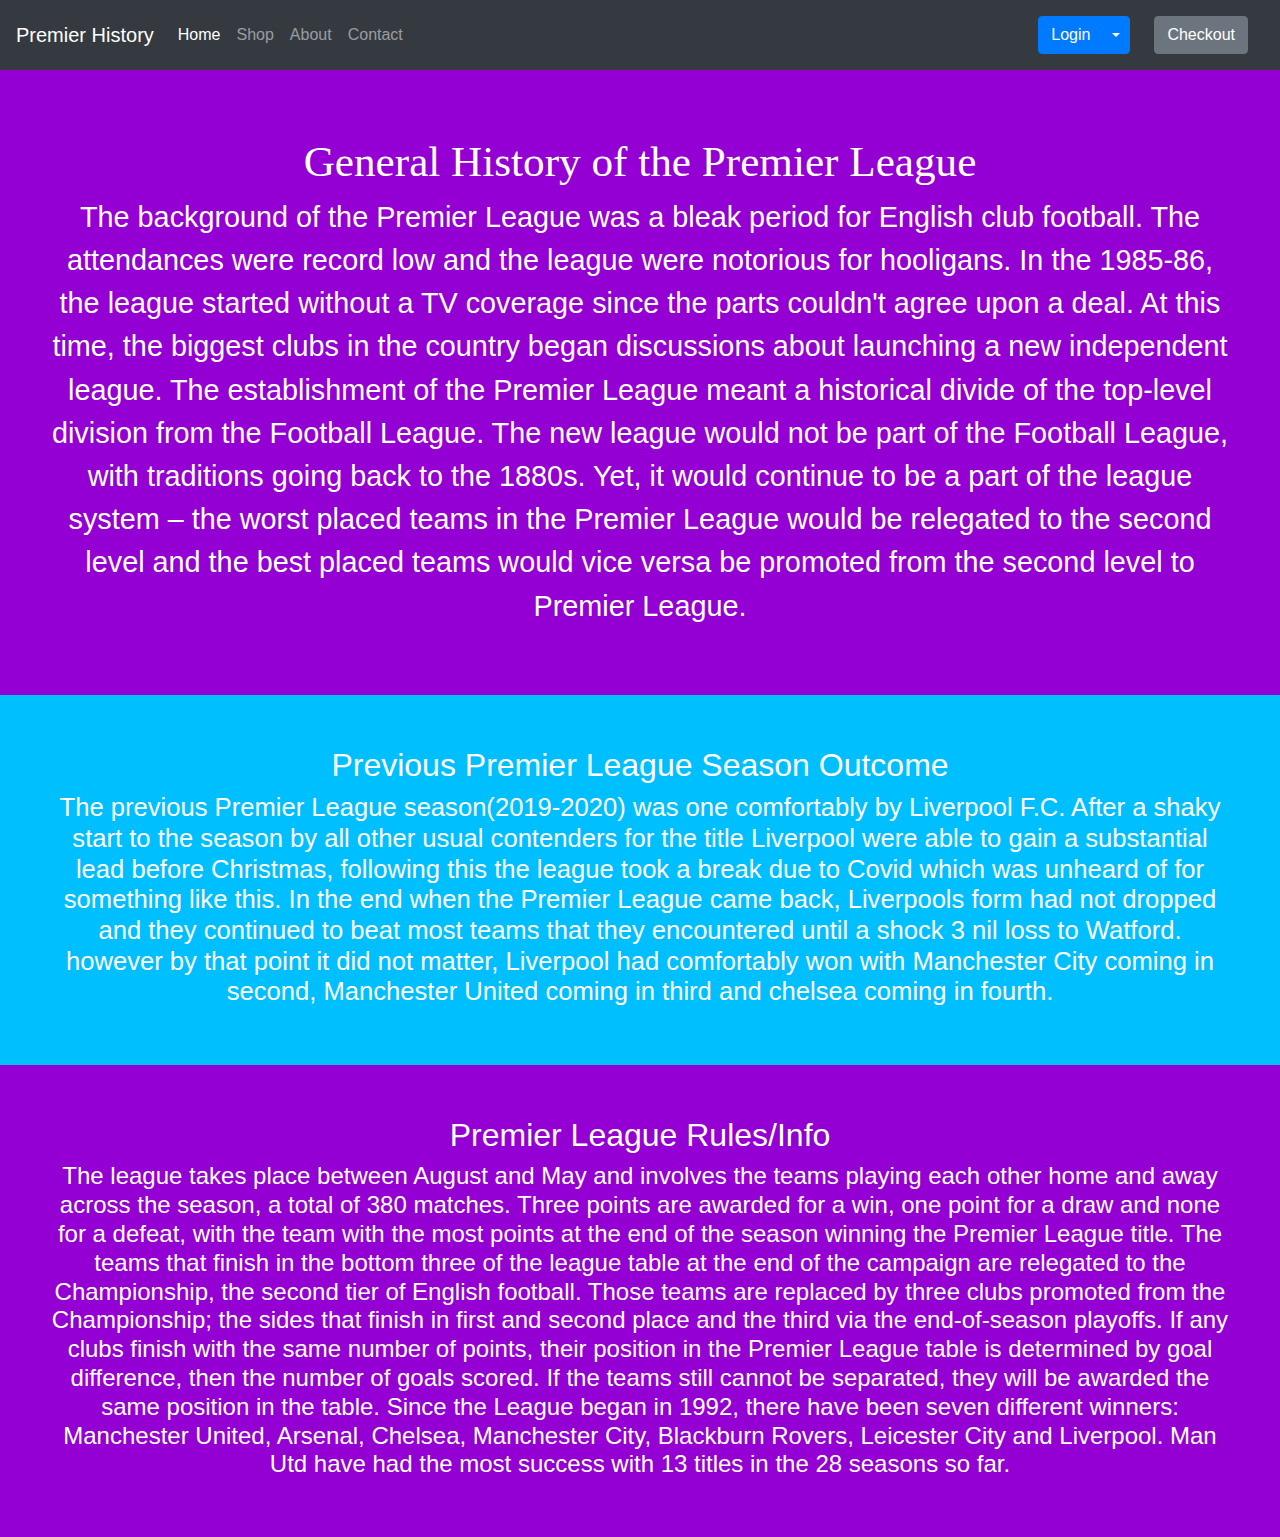
<file: index.html>
<html lang="en">
  <head>
    <!-- Required meta tags -->
    <meta charset="utf-8">
    <meta name="viewport" content="width=device-width, initial-scale=1, shrink-to-fit=no">
    <meta name="description" content="Premier League History Website">
    <meta name="keywords" content="Football, Premier League, EPL">
    <meta name="author" content="Jonathan Butler">
    
    <link rel="stylesheet" href="https://maxcdn.bootstrapcdn.com/bootstrap/4.0.0/css/bootstrap.min.css" integrity="sha384-Gn5384xqQ1aoWXA+058RXPxPg6fy4IWvTNh0E263XmFcJlSAwiGgFAW/dAiS6JXm" crossorigin="anonymous">
    <link rel = "stylesheet" href="custom.css">

    <title>Premier History</title>
  </head>
  <body>
      <nav class="navbar navbar-expand-lg navbar-dark bg-dark">
  <a class="navbar-brand" href="#">Premier History</a>
  <button class="navbar-toggler" type="button" data-toggle="collapse" data-target="#navbarSupportedContent" aria-controls="navbarSupportedContent" aria-expanded="false" aria-label="Toggle navigation">
    <span class="navbar-toggler-icon"></span>
  </button>

  <div class="collapse navbar-collapse" id="navbarSupportedContent">
    <ul class="navbar-nav mr-auto">
      <li class="nav-item active">
        <a class="nav-link" href="index.html">Home <span class="sr-only">(current)</span></a>
      </li>
      <li class="nav-item">
        <a class="nav-link" href="shop.html">Shop</a>
      </li>  
        <li class="nav-item">
        <a class="nav-link" href="about.html">About</a>
      </li>   
        <li class="nav-item">
        <a class="nav-link" href="contact.html">Contact</a>
      </li> 
         
    </ul>
    <div class="btn-group">
    <button type="button" class="btn btn-primary"  id="loginlogout" href="#">Login</button>
    <button type="button" class="btn btn-primary dropdown-toggle dropdown-toggle-split" id="dropdownMenuReference" data-toggle="dropdown" aria-haspopup="true" aria-expanded="false" data-reference="parent">
      <span class="sr-only">Toggle Dropdown</span>
    </button>
    <div class="dropdown-menu" aria-labelledby="dropdownMenuReference">
      <a class="dropdown-item" href="userdetails.html">User Details</a>

    </div>
    </div>
  
      
    <div class="btn-toolbar">
        <a class="nav-item nav-link" href="checkout.html">
        <button type="button" class="btn btn-secondary ml-2">
          Checkout <span class="badge badge-light" id="checkout"></span>
        </button>
        </a>
    </div> 
  </div>
</nav>
      
      
      
      
        

      
      <!-- Container (About Section) -->
<div class="container-fluid">
  <div class="row">
    <div class="col-sm-12">
           
      <p><h1 class="PageHead1">General History of the Premier League</h1>
      <p class="History1">The background of the Premier League was a bleak period for English club football. The attendances were record low and the league were notorious for hooligans. In the 1985-86, the league started without a TV coverage since the parts couldn't agree upon a deal. At this time, the biggest clubs in the country began discussions about launching a new independent league.

The establishment of the Premier League meant a historical divide of the top-level division from the Football League. The new league would not be part of the Football League, with traditions going back to the 1880s. Yet, it would continue to be a part of the league system – the worst placed teams in the Premier League would be relegated to the second level and the best placed teams would vice versa be promoted from the second level to Premier League.</p></p>
      
    </div>
    <div class="col-sm-4">
      <span class="glyphicon glyphicon-signal logo"></span>
    </div>
  </div>
</div>

<div class="container-fluid bg-grey">
  <div class="row">
    <div class="col-sm-2">
      <span class="glyphicon glyphicon-globe logo"></span>
    </div>
    <div class="col-sm-12">
      <h2>Previous Premier League Season Outcome</h2>
      <h4 class="PremOutcome"> The previous Premier League season(2019-2020) was one comfortably by Liverpool F.C. After a shaky start to the season by all other usual contenders for the title Liverpool were able to gain a substantial lead before Christmas, following this the league took a break due to Covid which was unheard of for something like this. In the end when the Premier League came back, Liverpools form had not dropped and they continued to beat most teams that they encountered until a shock 3 nil loss to Watford. however by that point it did not matter, Liverpool had comfortably won with Manchester City coming in second, Manchester United coming in third and chelsea coming in fourth.</h4>      
      
    </div>
  </div>
</div>
    
    <div class="container-fluid">
  <div class="row">
    <div class="col-sm-2">
      <span class="glyphicon glyphicon-globe logo"></span>
    </div>
    <div class="col-sm-12">
      <h2>Premier League Rules/Info</h2>
      <h4 class="PremInfo">The league takes place between August and May and involves the teams playing each other home and away across the season, a total of 380 matches. Three points are awarded for a win, one point for a draw and none for a defeat, with the team with the most points at the end of the season winning the Premier League title. The teams that finish in the bottom three of the league table at the end of the campaign are relegated to the Championship, the second tier of English football. Those teams are replaced by three clubs promoted from the Championship; the sides that finish in first and second place and the third via the end-of-season playoffs. If any clubs finish with the same number of points, their position in the Premier League table is determined by goal difference, then the number of goals scored. If the teams still cannot be separated, they will be awarded the same position in the table. Since the League began in 1992, there have been seven different winners: Manchester United, Arsenal, Chelsea, Manchester City, Blackburn Rovers, Leicester City and Liverpool. Man Utd have had the most success with 13 titles in the 28 seasons so far.  </h4>      
      
    </div>
  </div>
</div>
      
    <script src="https://code.jquery.com/jquery-3.2.1.slim.min.js" integrity="sha384-KJ3o2DKtIkvYIK3UENzmM7KCkRr/rE9/Qpg6aAZGJwFDMVNA/GpGFF93hXpG5KkN" crossorigin="anonymous"></script>
    <script src="https://cdnjs.cloudflare.com/ajax/libs/popper.js/1.12.9/umd/popper.min.js" integrity="sha384-ApNbgh9B+Y1QKtv3Rn7W3mgPxhU9K/ScQsAP7hUibX39j7fakFPskvXusvfa0b4Q" crossorigin="anonymous"></script>
    <script src="https://maxcdn.bootstrapcdn.com/bootstrap/4.0.0/js/bootstrap.min.js" integrity="sha384-JZR6Spejh4U02d8jOt6vLEHfe/JQGiRRSQQxSfFWpi1MquVdAyjUar5+76PVCmYl" crossorigin="anonymous"></script>
  </body>
</html>
</file>
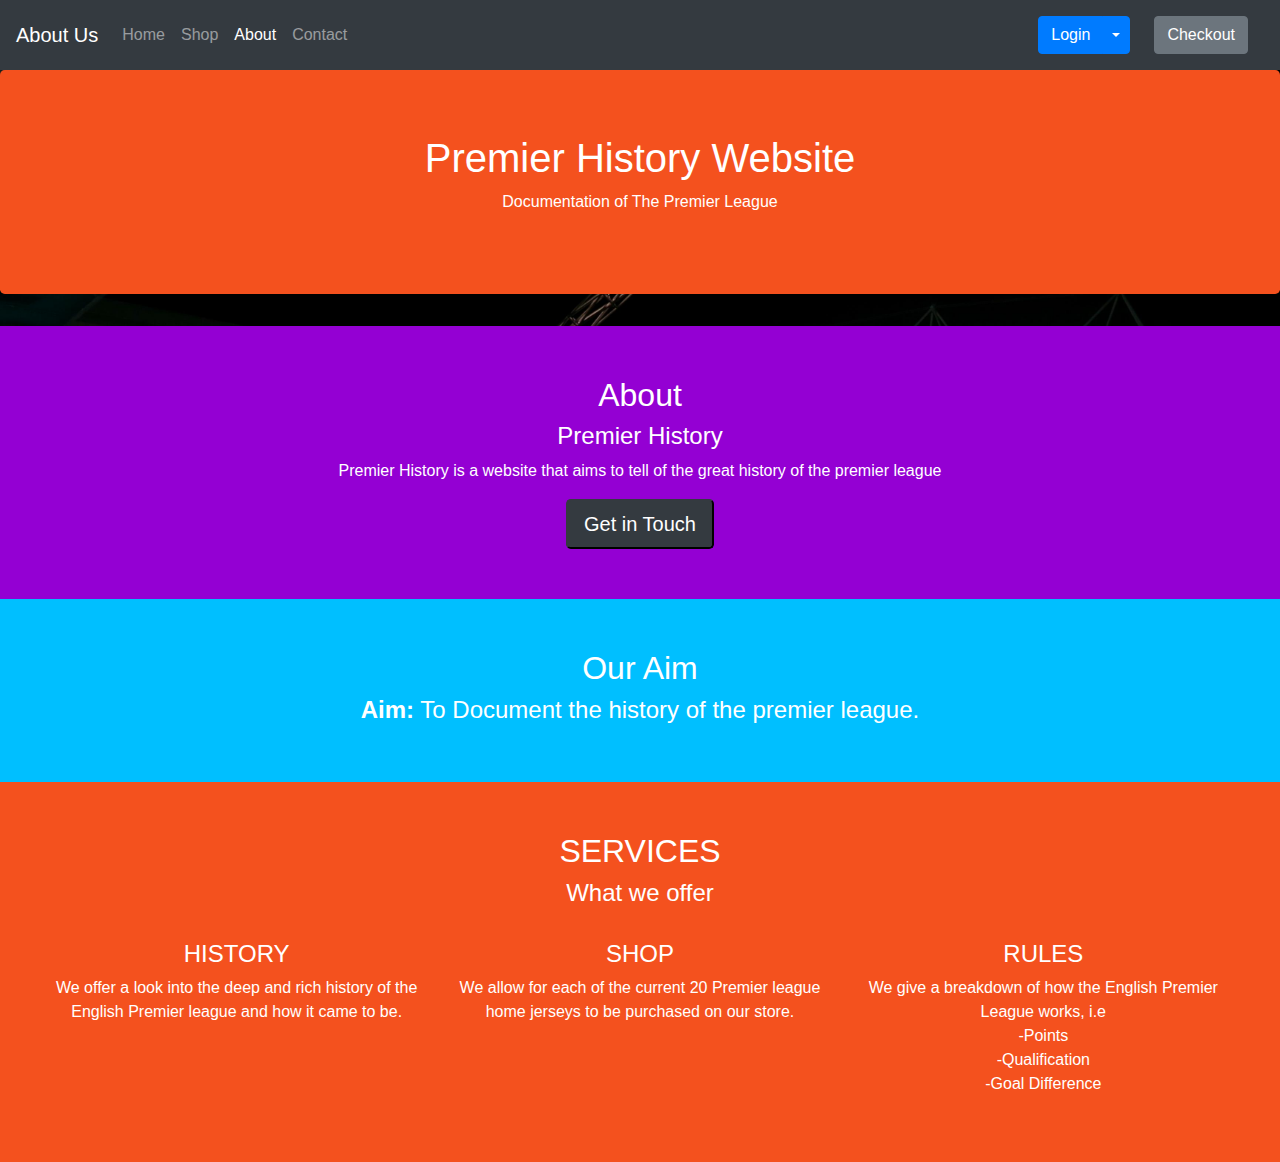
<file: about.html>
<html lang="en">
  <head>
    <!-- Required meta tags -->
    <meta charset="utf-8">
    <meta name="viewport" content="width=device-width, initial-scale=1, shrink-to-fit=no">
    <meta name="description" content="Premier League History Website">
    <meta name="keywords" content="Football, Premier League, EPL">
    <meta name="author" content="Jonathan Butler">
    <link href="css/bootstrap.min.css" rel="stylesheet">
    
    <link rel = "stylesheet" href="custom.css">

    <title>Premier History</title>
  </head>
  <body>
      
     
      <nav class="navbar navbar-expand-lg navbar-dark bg-dark">
  <a class="navbar-brand" href="#">About Us</a>
  <button class="navbar-toggler" type="button" data-toggle="collapse" data-target="#navbarSupportedContent" aria-controls="navbarSupportedContent" aria-expanded="false" aria-label="Toggle navigation">
    <span class="navbar-toggler-icon"></span>
  </button>

  <div class="collapse navbar-collapse" id="navbarSupportedContent">
    <ul class="navbar-nav mr-auto">
      <li class="nav-item">
        <a class="nav-link" href="index.html">Home <span class="sr-only">(current)</span></a>
      </li>
      <li class="nav-item">
        <a class="nav-link" href="shop.html">Shop</a>
      </li>  
        <li class="nav-item active">
        <a class="nav-link" href="about.html">About</a>
      </li> 
        <li class="nav-item">
        <a class="nav-link" href="contact.html">Contact</a>
      </li> 
    </ul>
    <div class="btn-group">
    <button type="button" class="btn btn-primary"  id="loginlogout" href="">Login</button>
    <button type="button" class="btn btn-primary dropdown-toggle dropdown-toggle-split" id="dropdownMenuReference" data-toggle="dropdown" aria-haspopup="true" aria-expanded="false" data-reference="parent">
      <span class="sr-only">Toggle Dropdown</span>
    </button>
    <div class="dropdown-menu" aria-labelledby="dropdownMenuReference">
      <a class="dropdown-item" href="userdetails.html">User Details</a>

    </div>
    </div>
  
      <div class="btn-toolbar">
        <a class="nav-item nav-link" href="checkout.html">
        <button type="button" class="btn btn-secondary ml-2">
          Checkout <span class="badge badge-light" id="checkout"></span>
        </button>
        </a>
    </div> 
          </div>
    
</nav>
      
      <div class="jumbotron text-center">
  <h1>Premier History Website</h1> 
  <p>Documentation of The Premier League</p> 
  
</div>
      
      <!-- Container (About Section) -->
<div class="container-fluid">
  <div class="row">
    <div class="col-sm-12">
      <h2>About</h2>
      <h4>Premier History</h4>      
      <p>Premier History is a website that aims to tell of the great history of the premier league</p>
      <button class="btn-dark btn-default btn-lg">Get in Touch</button>
    </div>
    <div class="col-sm-4">
      <span class="glyphicon glyphicon-signal logo"></span>
    </div>
  </div>
</div>

<div class="container-fluid bg-grey">
  <div class="row">
    <div class="col-sm-2">
      <span class="glyphicon glyphicon-globe logo"></span>
    </div>
    <div class="col-sm-8">
      <h2>Our Aim</h2>
      <h4><strong>Aim:</strong> To Document the history of the premier league.</h4>      
      
    </div>
  </div>
</div>
      
      <div class="container-fluid text-center">
  <h2>SERVICES</h2>
  <h4>What we offer</h4>
  <br>
  <div class="row">
    <div class="col-sm-4">
      <span class="glyphicon glyphicon-off logo-small"></span>
      <h4>HISTORY</h4>
      <p>We offer a look into the deep and rich history of the English Premier league and how it came to be.</p>
    </div>
    <div class="col-sm-4">
      <span class="glyphicon glyphicon-heart logo-small"></span>
      <h4>SHOP</h4>
      <p>We allow for each of the current 20 Premier league home jerseys to be purchased on our store.</p>
    </div>
    <div class="col-sm-4">
      <span class="glyphicon glyphicon-lock logo-small"></span>
      <h4>RULES</h4>
      <p>We give a breakdown of how the English Premier League works, i.e <br>-Points <br>-Qualification<br>-Goal Difference</p>
    </div>
  </div>  
  </div>

      


      
    <script src="custom-js/custom.js"></script> 
    <script src="https://code.jquery.com/jquery-3.2.1.slim.min.js" integrity="sha384-KJ3o2DKtIkvYIK3UENzmM7KCkRr/rE9/Qpg6aAZGJwFDMVNA/GpGFF93hXpG5KkN" crossorigin="anonymous"></script>
    <script src="https://cdnjs.cloudflare.com/ajax/libs/popper.js/1.12.9/umd/popper.min.js" integrity="sha384-ApNbgh9B+Y1QKtv3Rn7W3mgPxhU9K/ScQsAP7hUibX39j7fakFPskvXusvfa0b4Q" crossorigin="anonymous"></script>
    <script src="https://maxcdn.bootstrapcdn.com/bootstrap/4.0.0/js/bootstrap.min.js" integrity="sha384-JZR6Spejh4U02d8jOt6vLEHfe/JQGiRRSQQxSfFWpi1MquVdAyjUar5+76PVCmYl" crossorigin="anonymous"></script>
  </body>
</html>
</file>
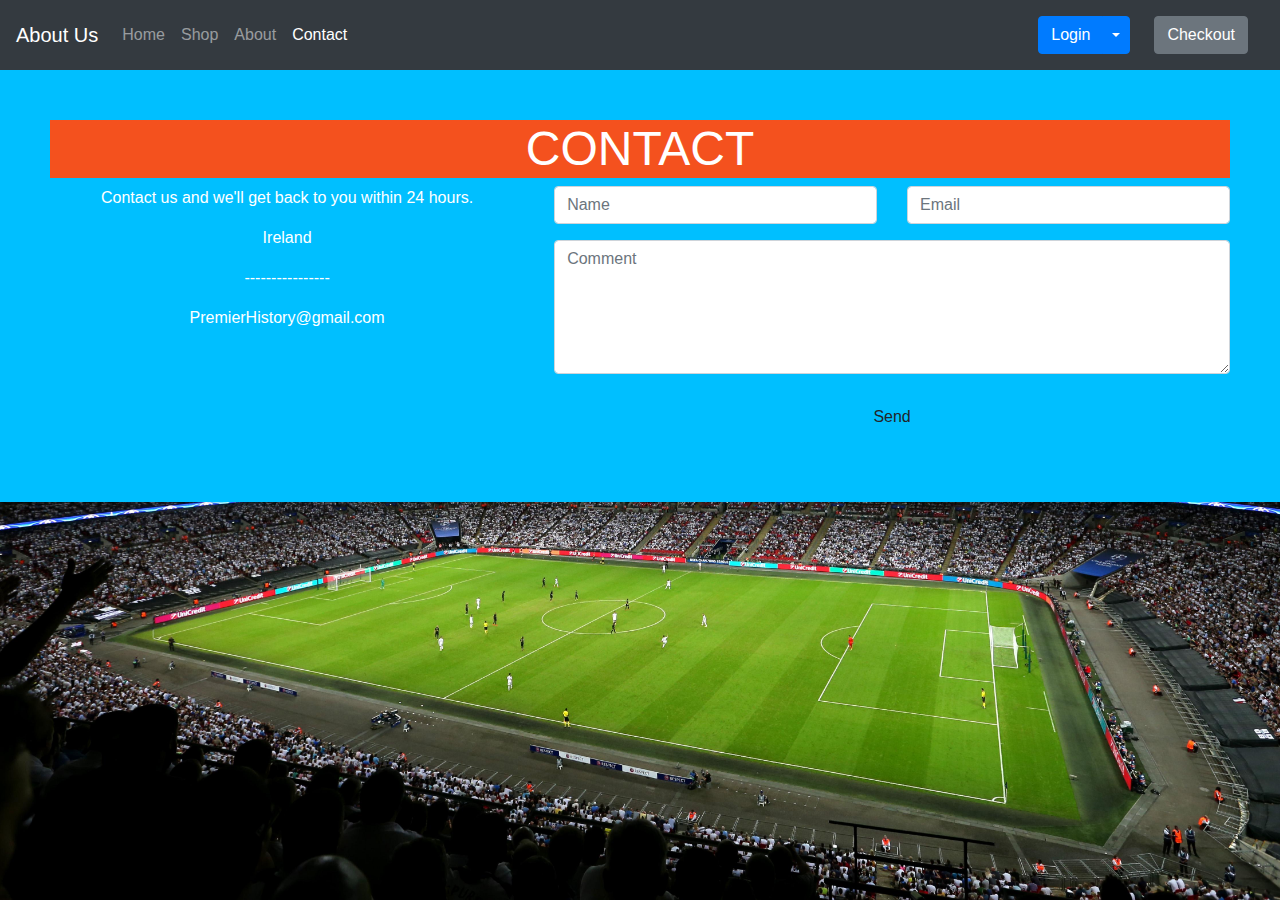
<file: contact.html>
<html lang="en">
  <head>
    <!-- Required meta tags -->
    <meta charset="utf-8">
    <meta name="viewport" content="width=device-width, initial-scale=1, shrink-to-fit=no">
    <meta name="description" content="Premier League History Website">
    <meta name="keywords" content="Football, Premier League, EPL">
    <meta name="author" content="Jonathan Butler">  
      
    <link href="css/bootstrap.min.css" rel="stylesheet">
    
    <link rel = "stylesheet" href="custom.css">

    <title>Premier History</title>
  </head>
  <body>
      
     
      <nav class="navbar navbar-expand-lg navbar-dark bg-dark">
  <a class="navbar-brand" href="#">About Us</a>
  <button class="navbar-toggler" type="button" data-toggle="collapse" data-target="#navbarSupportedContent" aria-controls="navbarSupportedContent" aria-expanded="false" aria-label="Toggle navigation">
    <span class="navbar-toggler-icon"></span>
  </button>

  <div class="collapse navbar-collapse" id="navbarSupportedContent">
    <ul class="navbar-nav mr-auto">
      <li class="nav-item">
        <a class="nav-link" href="index.html">Home <span class="sr-only">(current)</span></a>
      </li>
      <li class="nav-item">
        <a class="nav-link" href="shop.html">Shop</a>
      </li>  
        <li class="nav-item">
        <a class="nav-link" href="about.html">About</a>
      </li> 
        <li class="nav-item active">
        <a class="nav-link" href="contact.html">Contact</a>
      </li> 
    </ul>
    <div class="btn-group">
    <button type="button" class="btn btn-primary"  id="loginlogout" href="">Login</button>
    <button type="button" class="btn btn-primary dropdown-toggle dropdown-toggle-split" id="dropdownMenuReference" data-toggle="dropdown" aria-haspopup="true" aria-expanded="false" data-reference="parent">
      <span class="sr-only">Toggle Dropdown</span>
    </button>
    <div class="dropdown-menu" aria-labelledby="dropdownMenuReference">
      <a class="dropdown-item" href="userdetails.html">User Details</a>

    </div>
    </div>
  
      <div class="btn-toolbar">
        <a class="nav-item nav-link" href="checkout.html">
        <button type="button" class="btn btn-secondary ml-2">
          Checkout <span class="badge badge-light" id="checkout"></span>
        </button>
        </a>
    </div> 
          </div>
    
</nav>
      
     <div id="contact" class="container-fluid bg-grey">
  <h2 class="text-center" style="font-size: 3em">CONTACT</h2>
  <div class="row">
    <div class="col-sm-5">
      <p>Contact us and we'll get back to you within 24 hours.</p>
      <p><span class="glyphicon glyphicon-map-marker"></span> Ireland</p>
      <p><span class="glyphicon glyphicon-phone"></span> ----------------</p>
      <p><span class="glyphicon glyphicon-envelope"></span> PremierHistory@gmail.com</p>
    </div>
    <div class="col-sm-7 slideanim">
      <div class="row">
        <div class="col-sm-6 form-group">
          <input class="form-control" id="name" name="name" placeholder="Name" type="text" required>
        </div>
        <div class="col-sm-6 form-group">
          <input class="form-control" id="email" name="email" placeholder="Email" type="email" required>
        </div>
      </div>
      <textarea class="form-control" id="comments" name="comments" placeholder="Comment" rows="5"></textarea><br>
      <div class="row">
        <div class="col-sm-12 form-group">
          <button class="btn btn-default pull-right" type="submit" style="font-display: block color: black" >Send</button>
        </div>
      </div>
    </div>
  </div>
</div>

      
  



      


      
    <script src="custom-js/custom.js"></script> 
    <script src="https://code.jquery.com/jquery-3.2.1.slim.min.js" integrity="sha384-KJ3o2DKtIkvYIK3UENzmM7KCkRr/rE9/Qpg6aAZGJwFDMVNA/GpGFF93hXpG5KkN" crossorigin="anonymous"></script>
    <script src="https://cdnjs.cloudflare.com/ajax/libs/popper.js/1.12.9/umd/popper.min.js" integrity="sha384-ApNbgh9B+Y1QKtv3Rn7W3mgPxhU9K/ScQsAP7hUibX39j7fakFPskvXusvfa0b4Q" crossorigin="anonymous"></script>
    <script src="https://maxcdn.bootstrapcdn.com/bootstrap/4.0.0/js/bootstrap.min.js" integrity="sha384-JZR6Spejh4U02d8jOt6vLEHfe/JQGiRRSQQxSfFWpi1MquVdAyjUar5+76PVCmYl" crossorigin="anonymous"></script>
  </body>
</html>
</file>
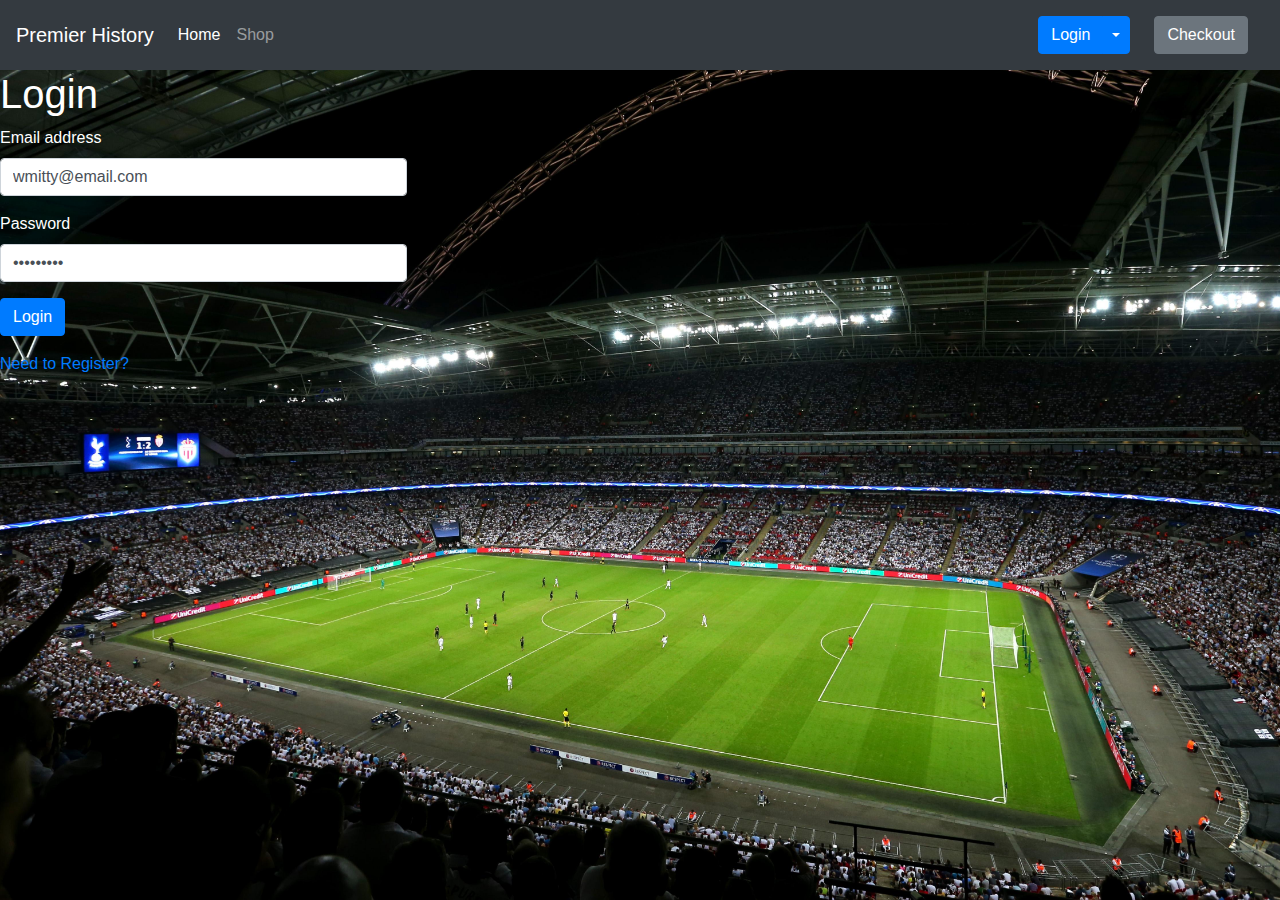
<file: login.html>
<html lang="en">
  <head>
    <!-- Required meta tags -->
    <meta charset="utf-8">
    <meta name="viewport" content="width=device-width, initial-scale=1, shrink-to-fit=no">

    <link href="css/bootstrap.min.css" rel="stylesheet">
    <link rel="stylesheet" href="https://maxcdn.bootstrapcdn.com/bootstrap/4.0.0/css/bootstrap.min.css" integrity="sha384-Gn5384xqQ1aoWXA+058RXPxPg6fy4IWvTNh0E263XmFcJlSAwiGgFAW/dAiS6JXm" crossorigin="anonymous">
    <link rel = "stylesheet" href="custom.css">

    <title>Hello, world!</title>
  </head>
  <body>
      <nav class="navbar navbar-expand-lg navbar-dark bg-dark">
  <a class="navbar-brand" href="#">Premier History</a>
  <button class="navbar-toggler" type="button" data-toggle="collapse" data-target="#navbarSupportedContent" aria-controls="navbarSupportedContent" aria-expanded="false" aria-label="Toggle navigation">
    <span class="navbar-toggler-icon"></span>
  </button>

  <div class="collapse navbar-collapse" id="navbarSupportedContent">
    <ul class="navbar-nav mr-auto">
      <li class="nav-item active">
        <a class="nav-link" href="index.html">Home <span class="sr-only">(current)</span></a>
      </li>
      <li class="nav-item">
        <a class="nav-link" href="#">Shop</a>
      </li>        
    </ul>
    <div class="btn-group">
    <button type="button" class="btn btn-primary"  id="loginlogout" href="">Login</button>
    <button type="button" class="btn btn-primary dropdown-toggle dropdown-toggle-split" id="dropdownMenuReference" data-toggle="dropdown" aria-haspopup="true" aria-expanded="false" data-reference="parent">
      <span class="sr-only">Toggle Dropdown</span>
    </button>
    <div class="dropdown-menu" aria-labelledby="dropdownMenuReference">
      <a class="dropdown-item" href="userdetails.html">User Details</a>

    </div>
    </div>
  
      
    <div class="btn-toolbar">
        <a class="nav-item nav-link" href="checkout.html">
        <button type="button" class="btn btn-secondary ml-2">
          Checkout <span class="badge badge-light" id="checkout"></span>
        </button>
        </a>
    </div> 
  </div>
</nav>
      
  <h1>Login</h1>
    <div class="row">    
        <div class="col-sm col-md-4"> 
            <div class="alert alert-danger d-none" role="alert" id="loginerror">The username or password you entered is incorrect. <a href="">Forgot your password?</a></div>    
            <form name="login" action="" method="get">
                <div class="form-group">
                    <label for="getEmail">Email address</label>
                    <input type="email" class="form-control" id="getEmail" name="email" value="wmitty@email.com" required>
                </div>
                <div class="form-group">
                    <label for="getPassword1">Password</label> 
                    <input type="password" class="form-control" id="getPassword1" name="password" value="password1" required>
                </div>    
                <input type='submit' class="btn btn-primary" value="Login">
            </form>
            <p> <a href="#">Need to Register?</a></p>

        </div> 
    </div>   
      
   
    <script src="custom-js/custom.js"></script> 
    <script src="https://code.jquery.com/jquery-3.2.1.slim.min.js" integrity="sha384-KJ3o2DKtIkvYIK3UENzmM7KCkRr/rE9/Qpg6aAZGJwFDMVNA/GpGFF93hXpG5KkN" crossorigin="anonymous"></script>
    <script src="https://cdnjs.cloudflare.com/ajax/libs/popper.js/1.12.9/umd/popper.min.js" integrity="sha384-ApNbgh9B+Y1QKtv3Rn7W3mgPxhU9K/ScQsAP7hUibX39j7fakFPskvXusvfa0b4Q" crossorigin="anonymous"></script>
    <script src="https://maxcdn.bootstrapcdn.com/bootstrap/4.0.0/js/bootstrap.min.js" integrity="sha384-JZR6Spejh4U02d8jOt6vLEHfe/JQGiRRSQQxSfFWpi1MquVdAyjUar5+76PVCmYl" crossorigin="anonymous"></script>
  </body>
</html>
</file>
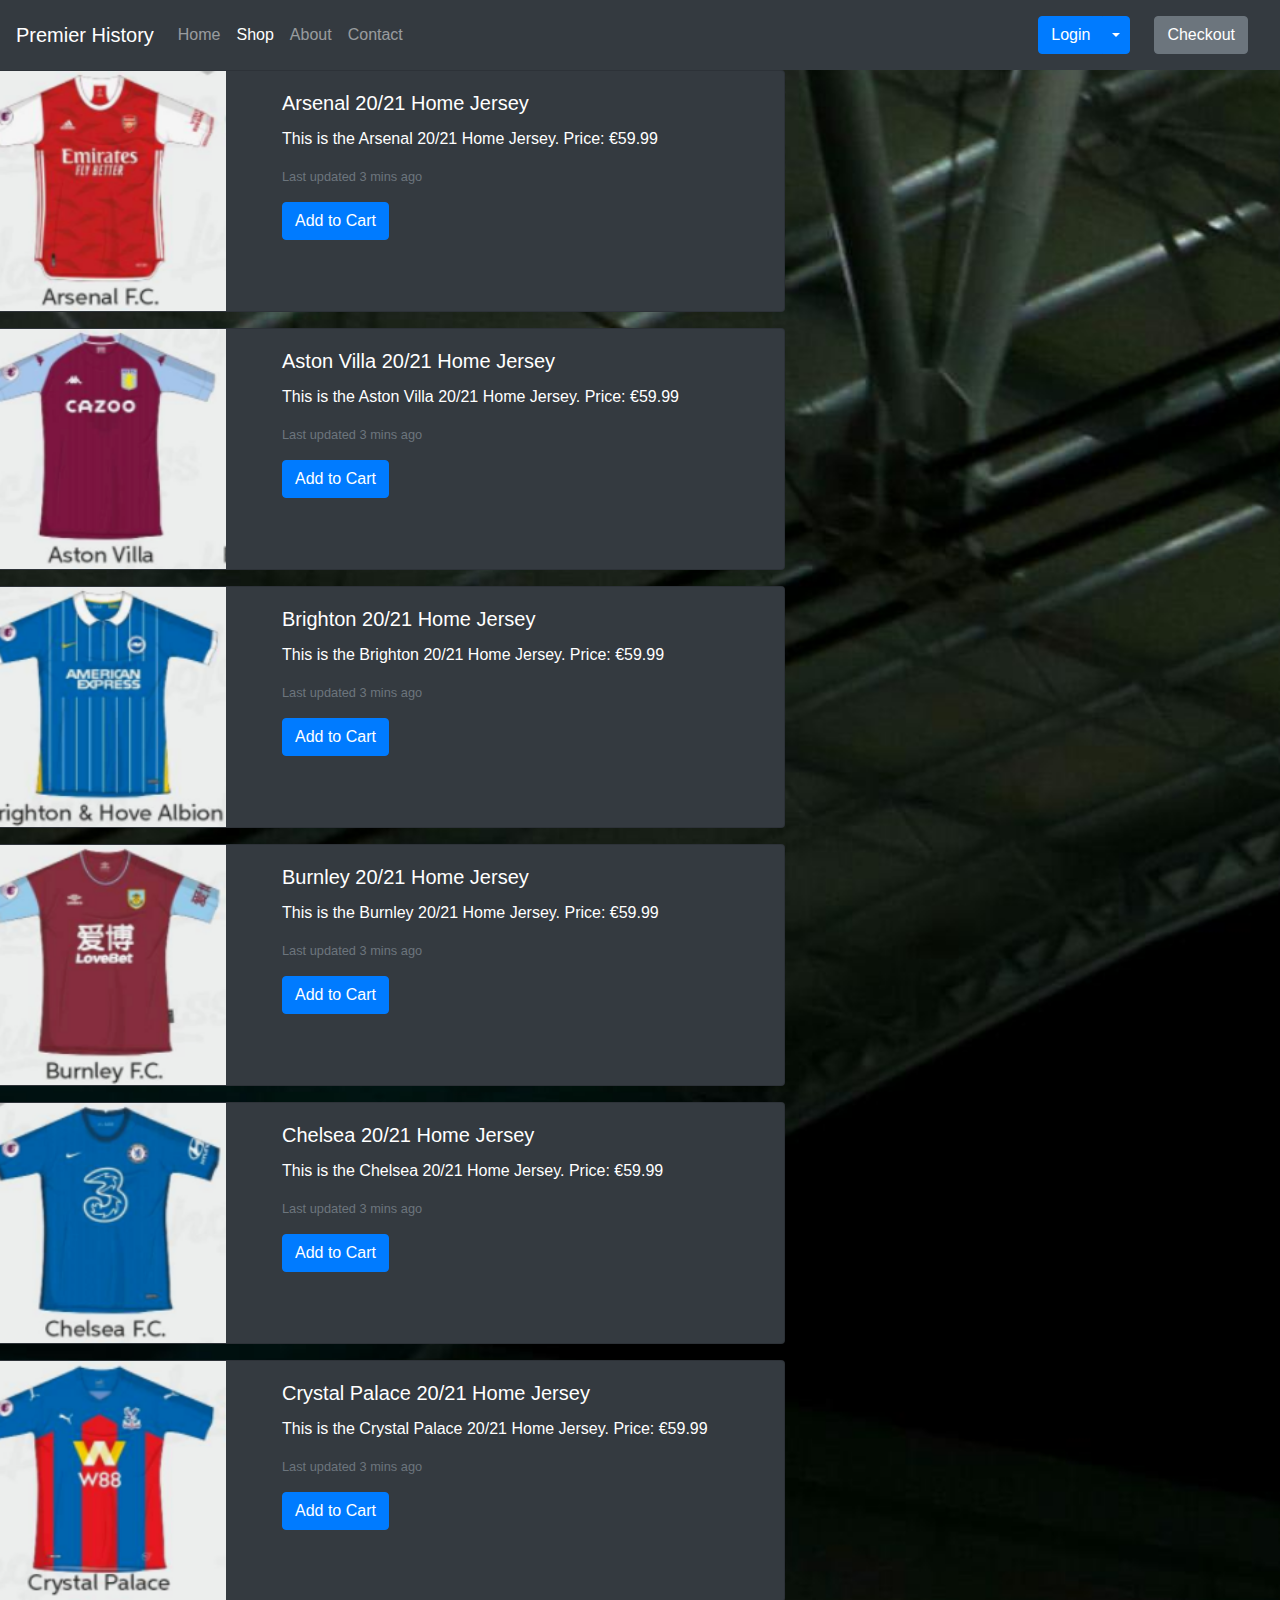
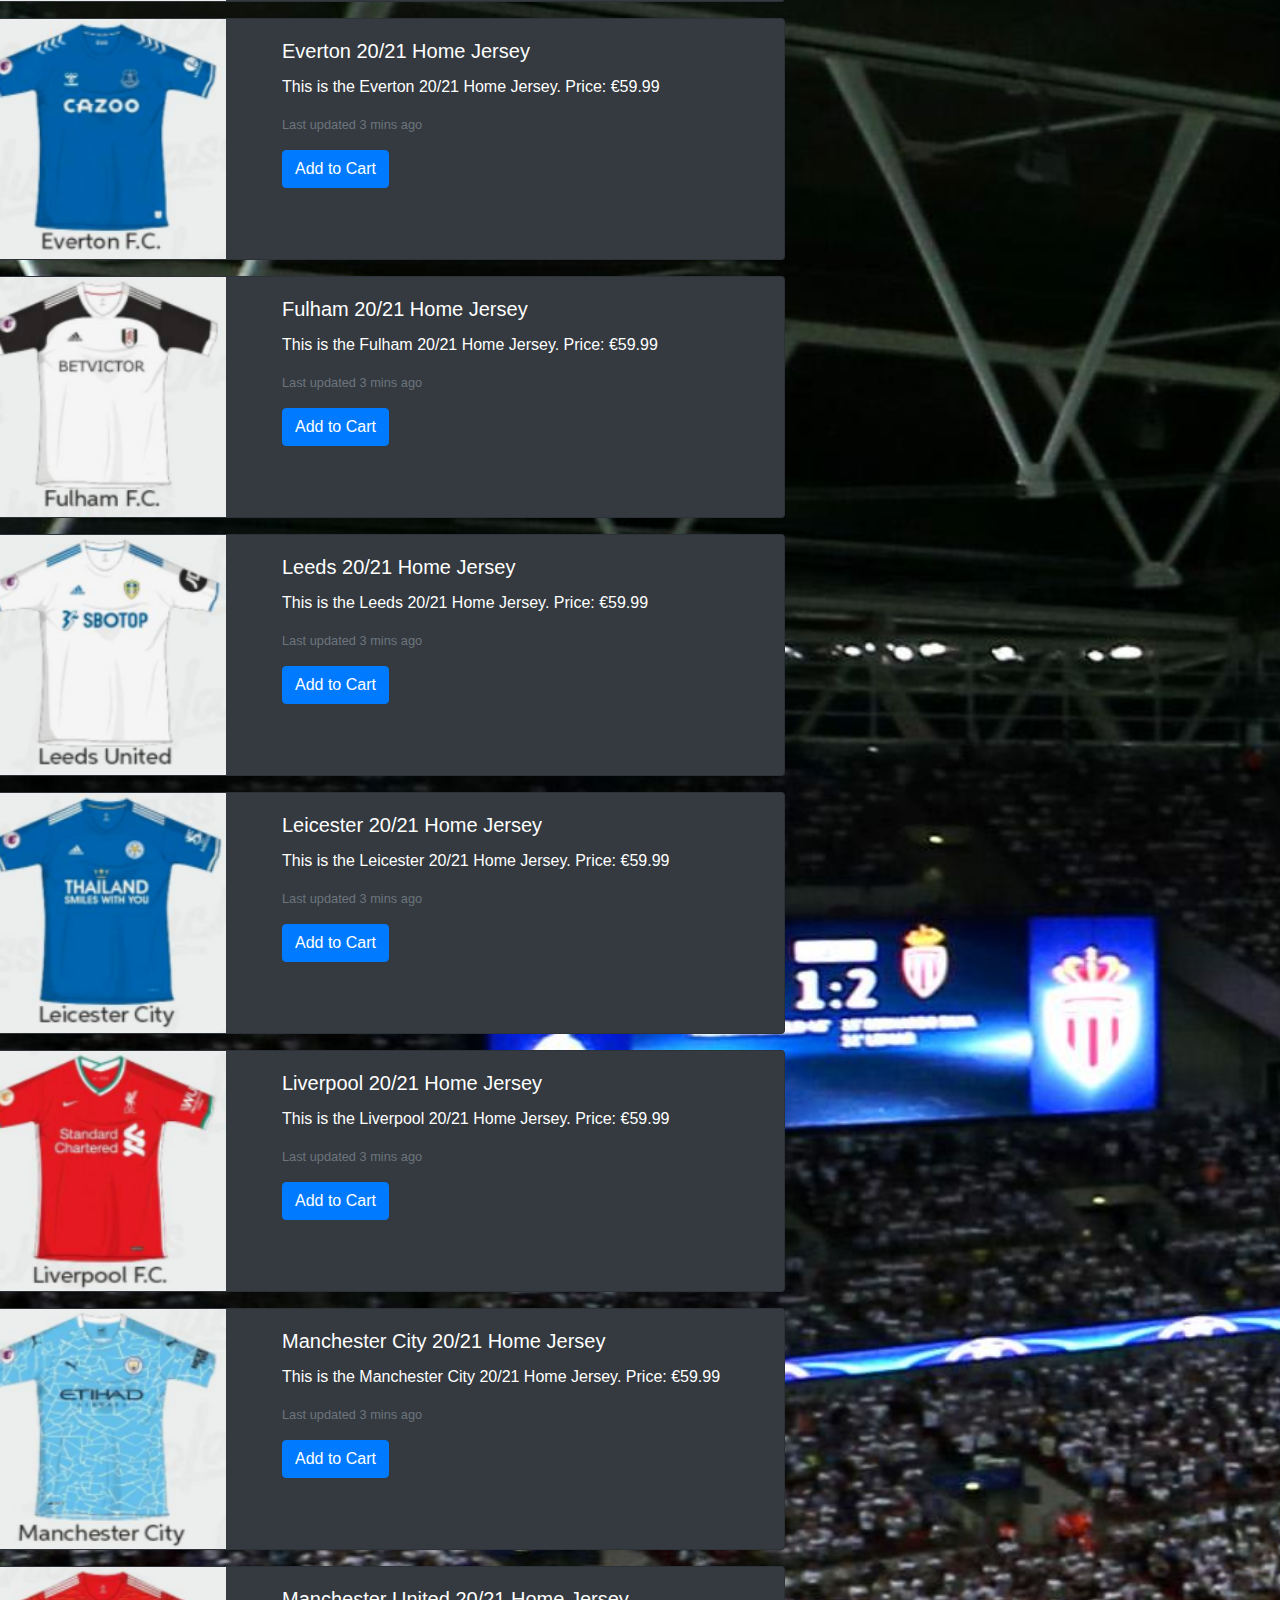
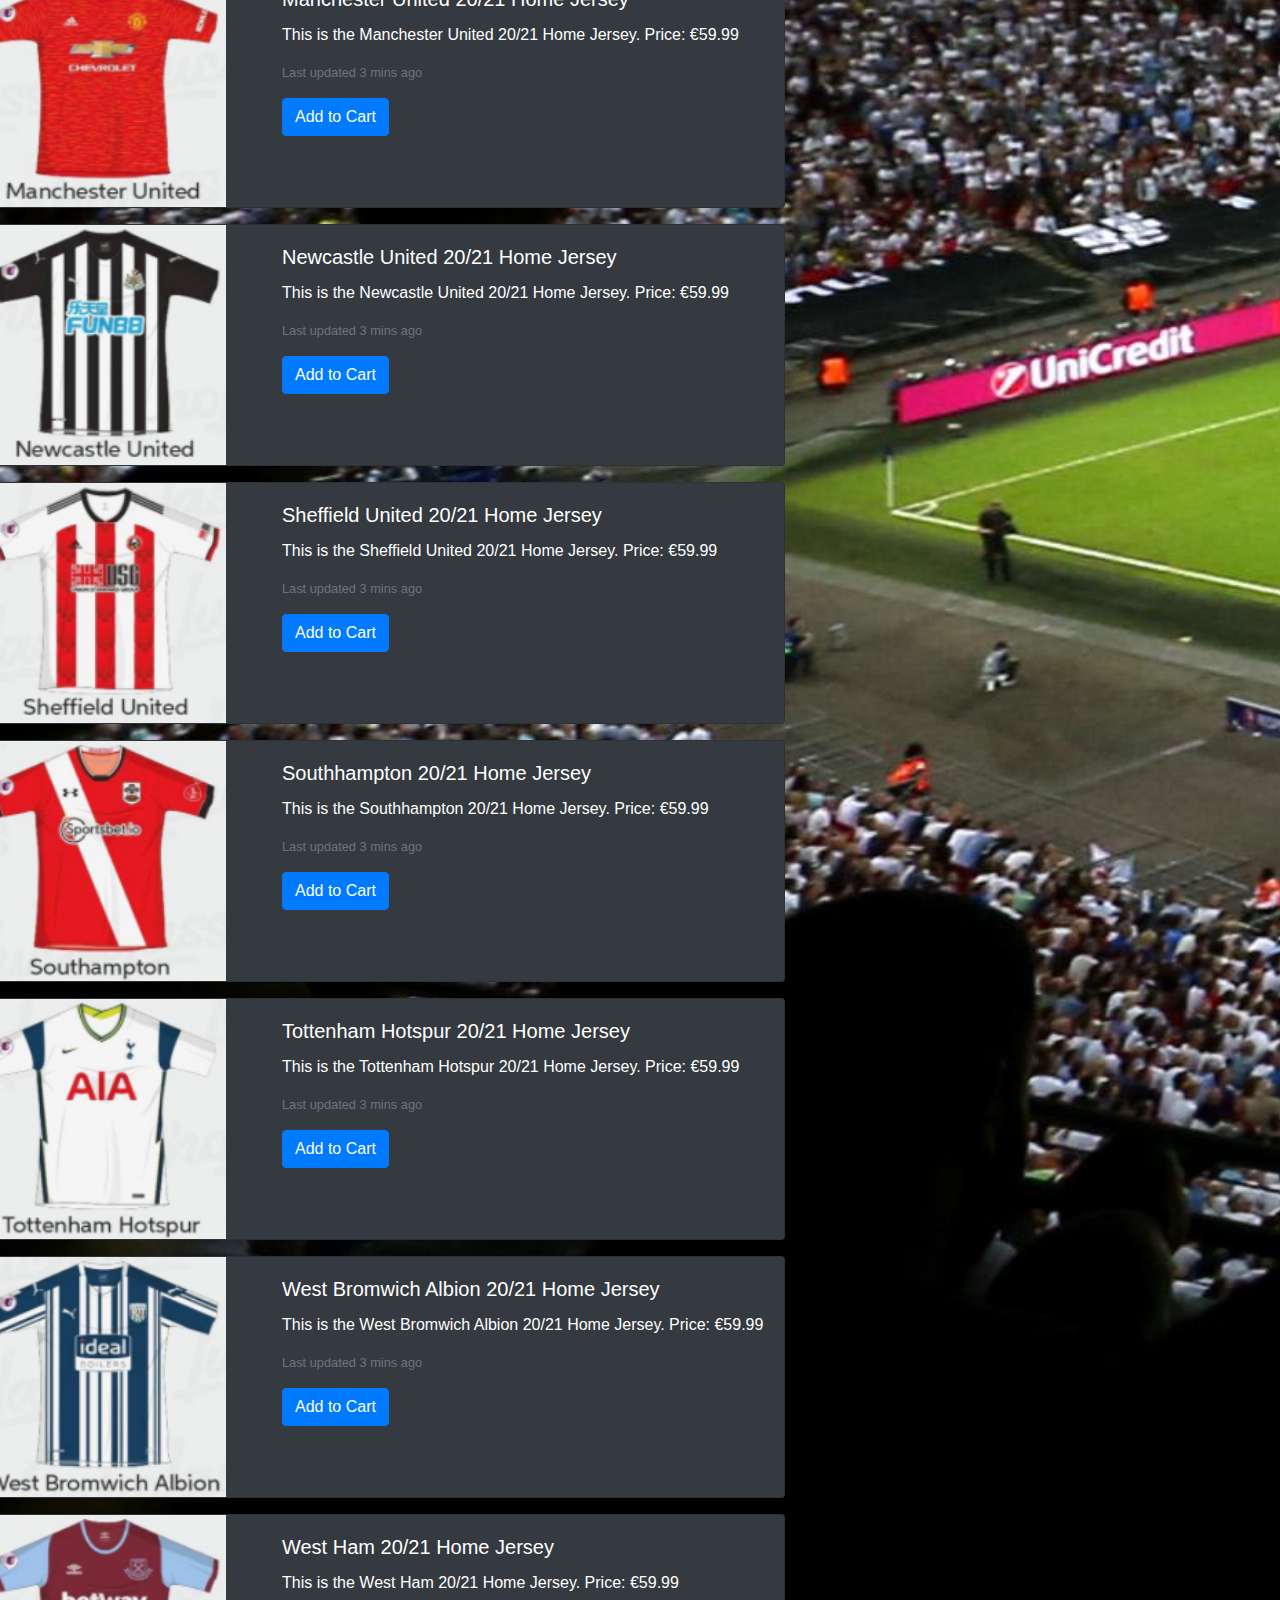
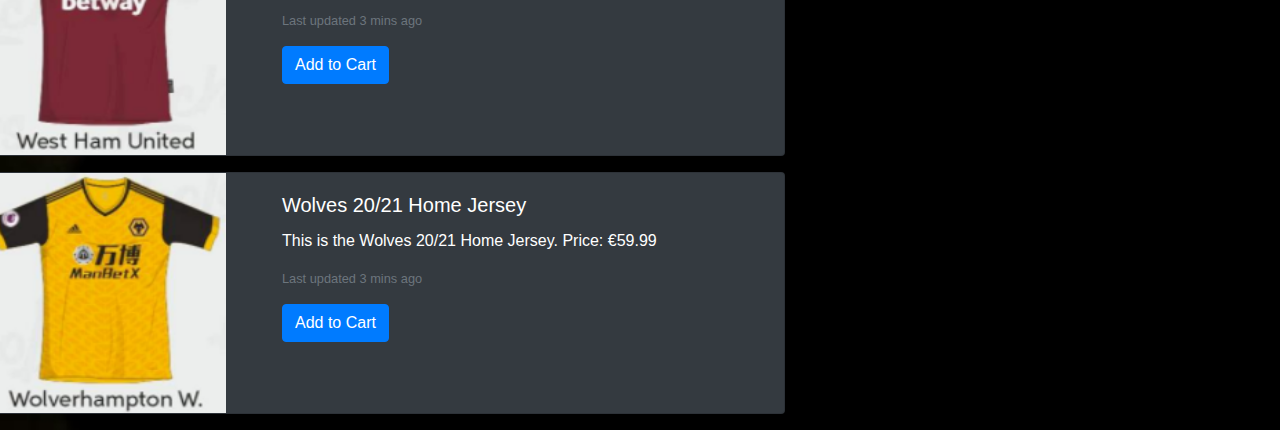
<file: shop.html>
<html lang="en">
  <head>
    <!-- Required meta tags -->
    <meta charset="utf-8">
    <meta name="viewport" content="width=device-width, initial-scale=1, shrink-to-fit=no">
    <meta name="description" content="Premier League History Website">
    <meta name="keywords" content="Football, Premier League, EPL">
    <meta name="author" content="Jonathan Butler">
      
      
    <link href="css/bootstrap.min.css" rel="stylesheet">
    
    <link rel = "stylesheet" href="custom.css">

      <title>Premier History</title>
  </head>
  <body>
      
     
      <nav class="navbar navbar-expand-lg navbar-dark bg-dark">
  <a class="navbar-brand" href="#">Premier History</a>
  <button class="navbar-toggler" type="button" data-toggle="collapse" data-target="#navbarSupportedContent" aria-controls="navbarSupportedContent" aria-expanded="false" aria-label="Toggle navigation">
    <span class="navbar-toggler-icon"></span>
  </button>

  <div class="collapse navbar-collapse" id="navbarSupportedContent">
    <ul class="navbar-nav mr-auto">
      <li class="nav-item">
        <a class="nav-link" href="index.html">Home <span class="sr-only">(current)</span></a>
      </li>
      <li class="nav-item active">
        <a class="nav-link" href="shop.html">Shop</a>
      </li>  
        <li class="nav-item">
        <a class="nav-link" href="about.html">About</a>
      </li> 
        <li class="nav-item">
        <a class="nav-link" href="contact.html">Contact</a>
      </li> 
    </ul>
    <div class="btn-group">
    <button type="button" class="btn btn-primary"  id="loginlogout" href="login.html">Login</button>
    <button type="button" class="btn btn-primary dropdown-toggle dropdown-toggle-split" id="dropdownMenuReference" data-toggle="dropdown" aria-haspopup="true" aria-expanded="false" data-reference="parent">
      <span class="sr-only">Toggle Dropdown</span>
    </button>
    <div class="dropdown-menu" aria-labelledby="dropdownMenuReference">
      <a class="dropdown-item" href="userdetails.html">User Details</a>

    </div>
    </div>
  
      <div class="btn-toolbar">
        <a class="nav-item nav-link" href="checkout.html">
        <button type="button" class="btn btn-secondary ml-2">
          Checkout <span class="badge badge-light" id="checkout"></span>
        </button>
        </a>
    </div> 
          </div>
    
</nav>
      




    <div class="row row-cols-2 row-cols-md-1 g-4">
      <div class="card mb-3 bg-dark" style="max-width: 50em;">
  <div class="row g-0">
    <div class="col-md-4">
      <img src="images/Arsenal.png"  class="centre" height="240px" width="240px" alt="1">
    </div>
    <div class="col-md-8">
      <div class="card-body">
        <h5 class="card-title">Arsenal 20/21 Home Jersey</h5>
        <p class="card-text">This is the Arsenal 20/21 Home Jersey.  Price: €59.99</p>
        <p class="card-text"><small class="text-muted">Last updated 3 mins ago</small></p>
          <a href="#" class="btn btn-primary addtocart">Add to Cart</a>
      </div>
    </div>
  </div>
</div>

         <div class="card mb-3 bg-dark" style="max-width: 50em;">
  <div class="row g-0">
    <div class="col-md-4">
      <img src="images/AstonVilla.png"  class="centre" height="240px" width="240px" alt="2">
    </div>
    <div class="col-md-8">
      <div class="card-body">
        <h5 class="card-title">Aston Villa 20/21 Home Jersey</h5>
        <p class="card-text">This is the Aston Villa 20/21 Home Jersey.  Price: €59.99</p>
        <p class="card-text"><small class="text-muted">Last updated 3 mins ago</small></p>
          <a href="#" class="btn btn-primary addtocart">Add to Cart</a>
      </div>
    </div>
  </div>
</div>
      
       <div class="card mb-3 bg-dark" style="max-width: 50em;">
  <div class="row g-0">
    <div class="col-md-4">
      <img src="images/Brighton.png" class="centre" height="240px" width="240px" alt="3">
    </div>
    <div class="col-md-8">
      <div class="card-body">
        <h5 class="card-title">Brighton 20/21 Home Jersey</h5>
        <p class="card-text">This is the Brighton 20/21 Home Jersey.  Price: €59.99</p>
        <p class="card-text"><small class="text-muted">Last updated 3 mins ago</small></p>
          <a href="#" class="btn btn-primary addtocart">Add to Cart</a>
      </div>
    </div>
  </div>
</div>
      
           <div class="card mb-3 bg-dark" style="max-width: 50em;">
  <div class="row g-0">
    <div class="col-md-4">
      <img src="images/Burnley.png" class="centre" height="240px" width="240px" alt="4">
    </div>
    <div class="col-md-8">
      <div class="card-body">
        <h5 class="card-title">Burnley 20/21 Home Jersey</h5>
        <p class="card-text">This is the Burnley 20/21 Home Jersey.  Price: €59.99</p>
        <p class="card-text"><small class="text-muted">Last updated 3 mins ago</small></p>
          <a href="#" class="btn btn-primary addtocart">Add to Cart</a>
      </div>
    </div>
  </div>
</div>
      
              <div class="card mb-3 bg-dark" style="max-width: 50em;">
  <div class="row g-0">
    <div class="col-md-4">
      <img src="images/Chelsea.png" class="centre" height="240px" width="240px" alt="5">
    </div>
    <div class="col-md-8">
      <div class="card-body">
        <h5 class="card-title">Chelsea 20/21 Home Jersey</h5>
        <p class="card-text">This is the Chelsea 20/21 Home Jersey.  Price: €59.99</p>
        <p class="card-text"><small class="text-muted">Last updated 3 mins ago</small></p>
          <a href="#" class="btn btn-primary addtocart">Add to Cart</a>
      </div>
    </div>
  </div>
</div>
      
              <div class="card mb-3 bg-dark" style="max-width: 50em;">
  <div class="row g-0">
    <div class="col-md-4">
      <img src="images/CrystalPalace.png" class="centre" height="240px" width="240px" alt="6">
    </div>
    <div class="col-md-8">
      <div class="card-body">
        <h5 class="card-title">Crystal Palace 20/21 Home Jersey</h5>
        <p class="card-text">This is the Crystal Palace 20/21 Home Jersey.  Price: €59.99</p>
        <p class="card-text"><small class="text-muted">Last updated 3 mins ago</small></p>
          <a href="#" class="btn btn-primary addtocart">Add to Cart</a>
      </div>
    </div>
  </div>
</div>
      
          <div class="card mb-3 bg-dark" style="max-width: 50em;">
  <div class="row g-0">
    <div class="col-md-4">
      <img src="images/Everton.png" class="centre" height="240px" width="240px" alt="7">
    </div>
    <div class="col-md-8">
      <div class="card-body">
        <h5 class="card-title">Everton 20/21 Home Jersey</h5>
        <p class="card-text">This is the Everton 20/21 Home Jersey.  Price: €59.99</p>
        <p class="card-text"><small class="text-muted">Last updated 3 mins ago</small></p>
          <a href="#" class="btn btn-primary addtocart">Add to Cart</a>
      </div>
    </div>
  </div>
</div>
      
          <div class="card mb-3 bg-dark" style="max-width: 50em;">
  <div class="row g-0">
    <div class="col-md-4">
      <img src="images/Fulham.png" class="centre" height="240px" width="240px" alt="8">
    </div>
    <div class="col-md-8">
      <div class="card-body">
        <h5 class="card-title">Fulham 20/21 Home Jersey</h5>
        <p class="card-text">This is the Fulham 20/21 Home Jersey.  Price: €59.99</p>
        <p class="card-text"><small class="text-muted">Last updated 3 mins ago</small></p>
          <a href="#" class="btn btn-primary addtocart">Add to Cart</a>
      </div>
    </div>
  </div>
</div>
      
          <div class="card mb-3 bg-dark" style="max-width: 50em;">
  <div class="row g-0">
    <div class="col-md-4">
      <img src="images/Leeds.png" class="centre" height="240px" width="240px" alt="9">
    </div>
    <div class="col-md-8">
      <div class="card-body">
        <h5 class="card-title">Leeds 20/21 Home Jersey</h5>
        <p class="card-text">This is the Leeds 20/21 Home Jersey.  Price: €59.99</p>
        <p class="card-text"><small class="text-muted">Last updated 3 mins ago</small></p>
          <a href="#" class="btn btn-primary addtocart">Add to Cart</a>
      </div>
    </div>
  </div>
</div>
      
      <div class="card mb-3 bg-dark" style="max-width: 50em;">
  <div class="row g-0">
    <div class="col-md-4">
      <img src="images/Leicester.png" class="centre" height="240px" width="240px" alt="10">
    </div>
    <div class="col-md-8">
      <div class="card-body">
        <h5 class="card-title">Leicester 20/21 Home Jersey</h5>
        <p class="card-text">This is the Leicester 20/21 Home Jersey.  Price: €59.99</p>
        <p class="card-text"><small class="text-muted">Last updated 3 mins ago</small></p>
          <a href="#" class="btn btn-primary addtocart">Add to Cart</a>
      </div>
    </div>
  </div>
</div>
        <div class="card mb-3 bg-dark" style="max-width: 50em;">
  <div class="row g-0">
    <div class="col-md-4">
      <img src="images/Liverpool.png" class="centre" height="240px" width="240px" alt="11">
    </div>
    <div class="col-md-8">
      <div class="card-body">
        <h5 class="card-title">Liverpool 20/21 Home Jersey</h5>
        <p class="card-text">This is the Liverpool 20/21 Home Jersey.  Price: €59.99</p>
        <p class="card-text"><small class="text-muted">Last updated 3 mins ago</small></p>
          <a href="#" class="btn btn-primary addtocart">Add to Cart</a>
      </div>
    </div>
  </div>
</div>
        
            <div class="card mb-3 bg-dark" style="max-width: 50em;">
  <div class="row g-0">
    <div class="col-md-4">
      <img src="images/ManCity.png" class="centre" height="240px" width="240px" alt="12">
    </div>
    <div class="col-md-8">
      <div class="card-body">
        <h5 class="card-title">Manchester City 20/21 Home Jersey</h5>
        <p class="card-text">This is the Manchester City 20/21 Home Jersey.  Price: €59.99</p>
        <p class="card-text"><small class="text-muted">Last updated 3 mins ago</small></p>
          <a href="#" class="btn btn-primary addtocart">Add to Cart</a>
      </div>
    </div>
  </div>
</div>
        
        <div class="card mb-3 bg-dark" style="max-width: 50em;">
  <div class="row g-0">
    <div class="col-md-4">
      <img src="images/ManUtd.png" class="centre" height="240px" width="240px" alt="13">
    </div>
    <div class="col-md-8">
      <div class="card-body">
        <h5 class="card-title">Manchester United 20/21 Home Jersey</h5>
        <p class="card-text">This is the Manchester United 20/21 Home Jersey.  Price: €59.99</p>
        <p class="card-text"><small class="text-muted">Last updated 3 mins ago</small></p>
          <a href="#" class="btn btn-primary addtocart">Add to Cart</a>
      </div>
    </div>
  </div>
</div>
        
        <div class="card mb-3 bg-dark" style="max-width: 50em;">
  <div class="row g-0">
    <div class="col-md-4">
      <img src="images/Newcastle.png" class="centre" height="240px" width="240px" alt="14">
    </div>
    <div class="col-md-8">
      <div class="card-body">
        <h5 class="card-title">Newcastle United 20/21 Home Jersey</h5>
        <p class="card-text">This is the Newcastle United 20/21 Home Jersey.  Price: €59.99</p>
        <p class="card-text"><small class="text-muted">Last updated 3 mins ago</small></p>
          <a href="#" class="btn btn-primary addtocart">Add to Cart</a>
      </div>
    </div>
  </div>
</div>
        
         <div class="card mb-3 bg-dark" style="max-width: 50em;">
  <div class="row g-0">
    <div class="col-md-4">
      <img src="images/Sheffield.png" class="centre" height="240px" width="240px" alt="15">
    </div>
    <div class="col-md-8">
      <div class="card-body">
        <h5 class="card-title">Sheffield United 20/21 Home Jersey</h5>
        <p class="card-text">This is the Sheffield United 20/21 Home Jersey.  Price: €59.99</p>
        <p class="card-text"><small class="text-muted">Last updated 3 mins ago</small></p>
          <a href="#" class="btn btn-primary addtocart">Add to Cart</a>
      </div>
    </div>
  </div>
</div>
        
        <div class="card mb-3 bg-dark" style="max-width: 50em;">
  <div class="row g-0">
    <div class="col-md-4">
      <img src="images/Southhampton.png" class="centre" height="240px" width="240px" alt="16">
    </div>
    <div class="col-md-8">
      <div class="card-body">
        <h5 class="card-title">Southhampton 20/21 Home Jersey</h5>
        <p class="card-text">This is the Southhampton 20/21 Home Jersey.  Price: €59.99</p>
        <p class="card-text"><small class="text-muted">Last updated 3 mins ago</small></p>
          <a href="#" class="btn btn-primary addtocart">Add to Cart</a>
      </div>
    </div>
  </div>
</div>
        
        <div class="card mb-3 bg-dark" style="max-width: 50em;">
  <div class="row g-0">
    <div class="col-md-4">
      <img src="images/Spurs.png" class="centre" height="240px" width="240px" alt="17">
    </div>
    <div class="col-md-8">
      <div class="card-body">
        <h5 class="card-title">Tottenham Hotspur 20/21 Home Jersey</h5>
        <p class="card-text">This is the Tottenham Hotspur 20/21 Home Jersey.  Price: €59.99</p>
        <p class="card-text"><small class="text-muted">Last updated 3 mins ago</small></p>
          <a href="#" class="btn btn-primary addtocart">Add to Cart</a>
      </div>
    </div>
  </div>
</div>
        
        <div class="card mb-3 bg-dark" style="max-width: 50em;">
  <div class="row g-0">
    <div class="col-md-4">
      <img src="images/WestBrom.png" class="centre" height="240px" width="240px" alt="18">
    </div>
    <div class="col-md-8">
      <div class="card-body">
        <h5 class="card-title">West Bromwich Albion 20/21 Home Jersey</h5>
        <p class="card-text">This is the West Bromwich Albion 20/21 Home Jersey.  Price: €59.99</p>
        <p class="card-text"><small class="text-muted">Last updated 3 mins ago</small></p>
          <a href="#" class="btn btn-primary addtocart">Add to Cart</a>
      </div>
    </div>
  </div>
</div>
        
        <div class="card mb-3 bg-dark" style="max-width: 50em;">
  <div class="row g-0">
    <div class="col-md-4">
      <img src="images/WestHam.png" class="centre" height="240px" width="240px" alt="19">
    </div>
    <div class="col-md-8">
      <div class="card-body">
        <h5 class="card-title">West Ham 20/21 Home Jersey</h5>
        <p class="card-text">This is the West Ham 20/21 Home Jersey.  Price: €59.99</p>
        <p class="card-text"><small class="text-muted">Last updated 3 mins ago</small></p>
          <a href="#" class="btn btn-primary addtocart">Add to Cart</a>
      </div>
    </div>
  </div>
</div>
        
        <div class="card mb-3 bg-dark" style="max-width: 50em;">
  <div class="row g-0">
    <div class="col-md-4">
      <img src="images/Wolves.png" class="centre" height="240px" width="240px" alt="20">
    </div>
    <div class="col-md-8">
      <div class="card-body">
        <h5 class="card-title">Wolves 20/21 Home Jersey</h5>
        <p class="card-text">This is the Wolves 20/21 Home Jersey.  Price: €59.99</p>
        <p class="card-text"><small class="text-muted">Last updated 3 mins ago</small></p>
          <a href="#" class="btn btn-primary addtocart">Add to Cart</a>
      </div>
    </div>
  </div>
</div>
                   
      </div>
      
    <script src="custom-js/custom.js"></script> 
    <script src="https://code.jquery.com/jquery-3.2.1.slim.min.js" integrity="sha384-KJ3o2DKtIkvYIK3UENzmM7KCkRr/rE9/Qpg6aAZGJwFDMVNA/GpGFF93hXpG5KkN" crossorigin="anonymous"></script>
    <script src="https://cdnjs.cloudflare.com/ajax/libs/popper.js/1.12.9/umd/popper.min.js" integrity="sha384-ApNbgh9B+Y1QKtv3Rn7W3mgPxhU9K/ScQsAP7hUibX39j7fakFPskvXusvfa0b4Q" crossorigin="anonymous"></script>
    <script src="https://maxcdn.bootstrapcdn.com/bootstrap/4.0.0/js/bootstrap.min.js" integrity="sha384-JZR6Spejh4U02d8jOt6vLEHfe/JQGiRRSQQxSfFWpi1MquVdAyjUar5+76PVCmYl" crossorigin="anonymous"></script>
  </body>
</html>
</file>
<file: custom.css>
body {
  margin: 0;
  font-family: "Lato", sans-serif;
  background-image: url(images/stadium.jpg);
  color: white;
  background-size:cover;

}



div.content {
  margin-left: 200px;
  padding: 1px 16px;
  height: 1000px;
}

@media (max-width: 68em) {
.sidebar {
display: none;
}
}


p.History1{
   padding-left: 0em;
  
   color: white;
    
    
    font-size: 1.8em;
    
}

@media (max-width: 68em) {
p.History1 {
padding-left:0.0em;
    border-radius: em;
    margin-left: .00em;
    margin-right: .00em;
    font-size: 1.5em;
}
}

h1.PageHead1{
    text-align: center;
    font-family: serif;
    font-size: 2.7em
    
}

h4.PremOutcome
{
     font-size: 1.6em;
}


@media(max-width: 48em)
{
.centre{
    
  display: block;
  margin-left: auto;
  margin-right: auto;
  width: 9em;
  height: 9em;

    
    }}

@media(max-width: 48em)
{
  .jumbotron{
    background-color: #f4511e;
    color: white;
    padding: 100px 55px;
    }
      
        
  }
  .container-fluid {
    padding: 50px 50px;
      background-color: darkviolet;
      text-align: center;
    
  }
 .text-center
{
    background-color: #f4511e;
}

  .bg-grey {
    background-color: deepskyblue;
      
  
  
  }
  @media screen and (max-width: 768px) {
    .col-sm-4 {
      text-align: center;
      margin: 25px 0;
        
    }
  }
.col-sm-8
{
    text-align: center;
    
}
</file>
